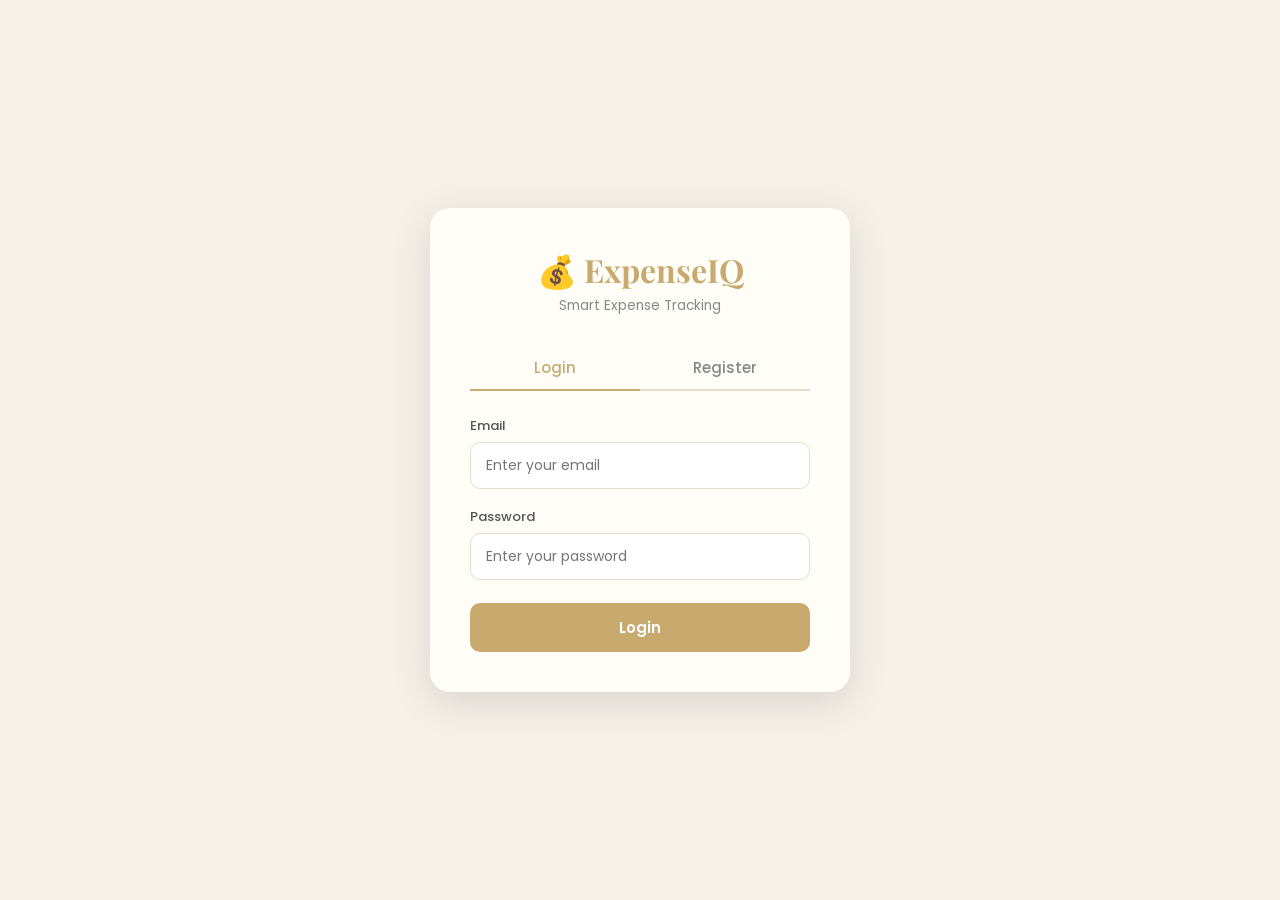
<file: login.html>
<!DOCTYPE html>
<html lang="en">

<head>
    <meta charset="UTF-8">
    <meta name="viewport" content="width=device-width, initial-scale=1.0">
    <title>ExpenseIQ - Login</title>
    <link href="https://fonts.googleapis.com/css2?family=Playfair+Display:wght@400;600;700&family=Poppins:wght@300;400;500;600&display=swap" rel="stylesheet">
    <style>
        * {
            margin: 0;
            padding: 0;
            box-sizing: border-box;
        }

        body {
            font-family: 'Poppins', sans-serif;
            background-color: #f5f0e8;
            display: flex;
            justify-content: center;
            align-items: center;
            min-height: 100vh;
        }

        .auth-container {
            background: #fffdf7;
            border-radius: 20px;
            box-shadow: 0 10px 40px rgba(0,0,0,0.12);
            width: 420px;
            padding: 40px;
        }

        .logo {
            text-align: center;
            margin-bottom: 30px;
        }

        .logo h1 {
            font-family: 'Playfair Display', serif;
            font-size: 2rem;
            color: #c8a96e;
        }

        .logo p {
            font-size: 0.85rem;
            color: #888;
            margin-top: 5px;
        }

        .tabs {
            display: flex;
            margin-bottom: 25px;
            border-bottom: 2px solid #e8dcc8;
        }

        .tab-btn {
            flex: 1;
            padding: 10px;
            border: none;
            background: transparent;
            font-family: 'Poppins', sans-serif;
            font-size: 15px;
            font-weight: 500;
            color: #888;
            cursor: pointer;
            transition: all 0.2s;
            border-bottom: 2px solid transparent;
            margin-bottom: -2px;
        }

        .tab-btn.active {
            color: #c8a96e;
            border-bottom: 2px solid #c8a96e;
        }

        .form-group {
            margin-bottom: 18px;
        }

        .form-group label {
            display: block;
            font-size: 13px;
            color: #555;
            margin-bottom: 6px;
            font-weight: 500;
        }

        .form-group input {
            width: 100%;
            padding: 12px 15px;
            border: 1px solid #e8dcc8;
            border-radius: 10px;
            font-family: 'Poppins', sans-serif;
            font-size: 14px;
            color: #3d3d3d;
            outline: none;
            transition: border 0.2s;
        }

        .form-group input:focus {
            border-color: #c8a96e;
        }

        .submit-btn {
            width: 100%;
            padding: 13px;
            background: #c8a96e;
            color: white;
            border: none;
            border-radius: 10px;
            font-family: 'Poppins', sans-serif;
            font-size: 15px;
            font-weight: 600;
            cursor: pointer;
            transition: background 0.2s;
            margin-top: 5px;
        }

        .submit-btn:hover {
            background: #b39661;
        }

        .error-msg {
            background: #fde8e8;
            color: #c0392b;
            padding: 10px 15px;
            border-radius: 8px;
            font-size: 13px;
            margin-bottom: 15px;
            display: none;
        }

        .success-msg {
            background: #e8f5e9;
            color: #2e7d32;
            padding: 10px 15px;
            border-radius: 8px;
            font-size: 13px;
            margin-bottom: 15px;
            display: none;
        }

        .form-panel {
            display: none;
        }

        .form-panel.active {
            display: block;
        }
    </style>
</head>

<body>
    <div class="auth-container">
        <div class="logo">
            <h1>💰 ExpenseIQ</h1>
            <p>Smart Expense Tracking</p>
        </div>

        <div class="tabs">
            <button class="tab-btn active" onclick="switchTab('login')">Login</button>
            <button class="tab-btn" onclick="switchTab('register')">Register</button>
        </div>

        <!-- Login Form -->
        <div class="form-panel active" id="login-panel">
            <div class="error-msg" id="login-error"></div>
            <div class="form-group">
                <label>Email</label>
                <input type="email" id="login-email" placeholder="Enter your email">
            </div>
            <div class="form-group">
                <label>Password</label>
                <input type="password" id="login-password" placeholder="Enter your password">
            </div>
            <button class="submit-btn" onclick="login()">Login</button>
        </div>

        <!-- Register Form -->
        <div class="form-panel" id="register-panel">
            <div class="error-msg" id="register-error"></div>
            <div class="success-msg" id="register-success"></div>
            <div class="form-group">
                <label>Username</label>
                <input type="text" id="register-username" placeholder="Enter your name">
            </div>
            <div class="form-group">
                <label>Email</label>
                <input type="email" id="register-email" placeholder="Enter your email">
            </div>
            <div class="form-group">
                <label>Password</label>
                <input type="password" id="register-password" placeholder="Create a password">
            </div>
            <button class="submit-btn" onclick="register()">Register</button>
        </div>
    </div>

    <script>
        function switchTab(tab) {
            document.querySelectorAll('.tab-btn').forEach(btn => btn.classList.remove('active'));
            document.querySelectorAll('.form-panel').forEach(panel => panel.classList.remove('active'));

            if (tab === 'login') {
                document.querySelectorAll('.tab-btn')[0].classList.add('active');
                document.getElementById('login-panel').classList.add('active');
            } else {
                document.querySelectorAll('.tab-btn')[1].classList.add('active');
                document.getElementById('register-panel').classList.add('active');
            }
        }

        async function login() {
            const email = document.getElementById('login-email').value;
            const password = document.getElementById('login-password').value;
            const errorEl = document.getElementById('login-error');

            if (!email || !password) {
                errorEl.textContent = 'Please fill in all fields';
                errorEl.style.display = 'block';
                return;
            }

            const response = await fetch('/api/login', {
                method: 'POST',
                headers: { 'Content-Type': 'application/json' },
                body: JSON.stringify({ email, password })
            });

            const data = await response.json();

            if (data.success) {
                window.location.href = '/index.html';
            } else {
                errorEl.textContent = data.message;
                errorEl.style.display = 'block';
            }
        }

        async function register() {
            const username = document.getElementById('register-username').value;
            const email = document.getElementById('register-email').value;
            const password = document.getElementById('register-password').value;
            const errorEl = document.getElementById('register-error');
            const successEl = document.getElementById('register-success');

            if (!username || !email || !password) {
                errorEl.textContent = 'Please fill in all fields';
                errorEl.style.display = 'block';
                return;
            }

            const response = await fetch('/api/register', {
                method: 'POST',
                headers: { 'Content-Type': 'application/json' },
                body: JSON.stringify({ username, email, password })
            });

            const data = await response.json();

            if (data.success) {
                errorEl.style.display = 'none';
                successEl.textContent = 'Registered successfully! Please login.';
                successEl.style.display = 'block';
                setTimeout(() => switchTab('login'), 1500);
            } else {
                errorEl.textContent = data.message;
                errorEl.style.display = 'block';
            }
        }
    </script>
</body>
</html>
</file>
